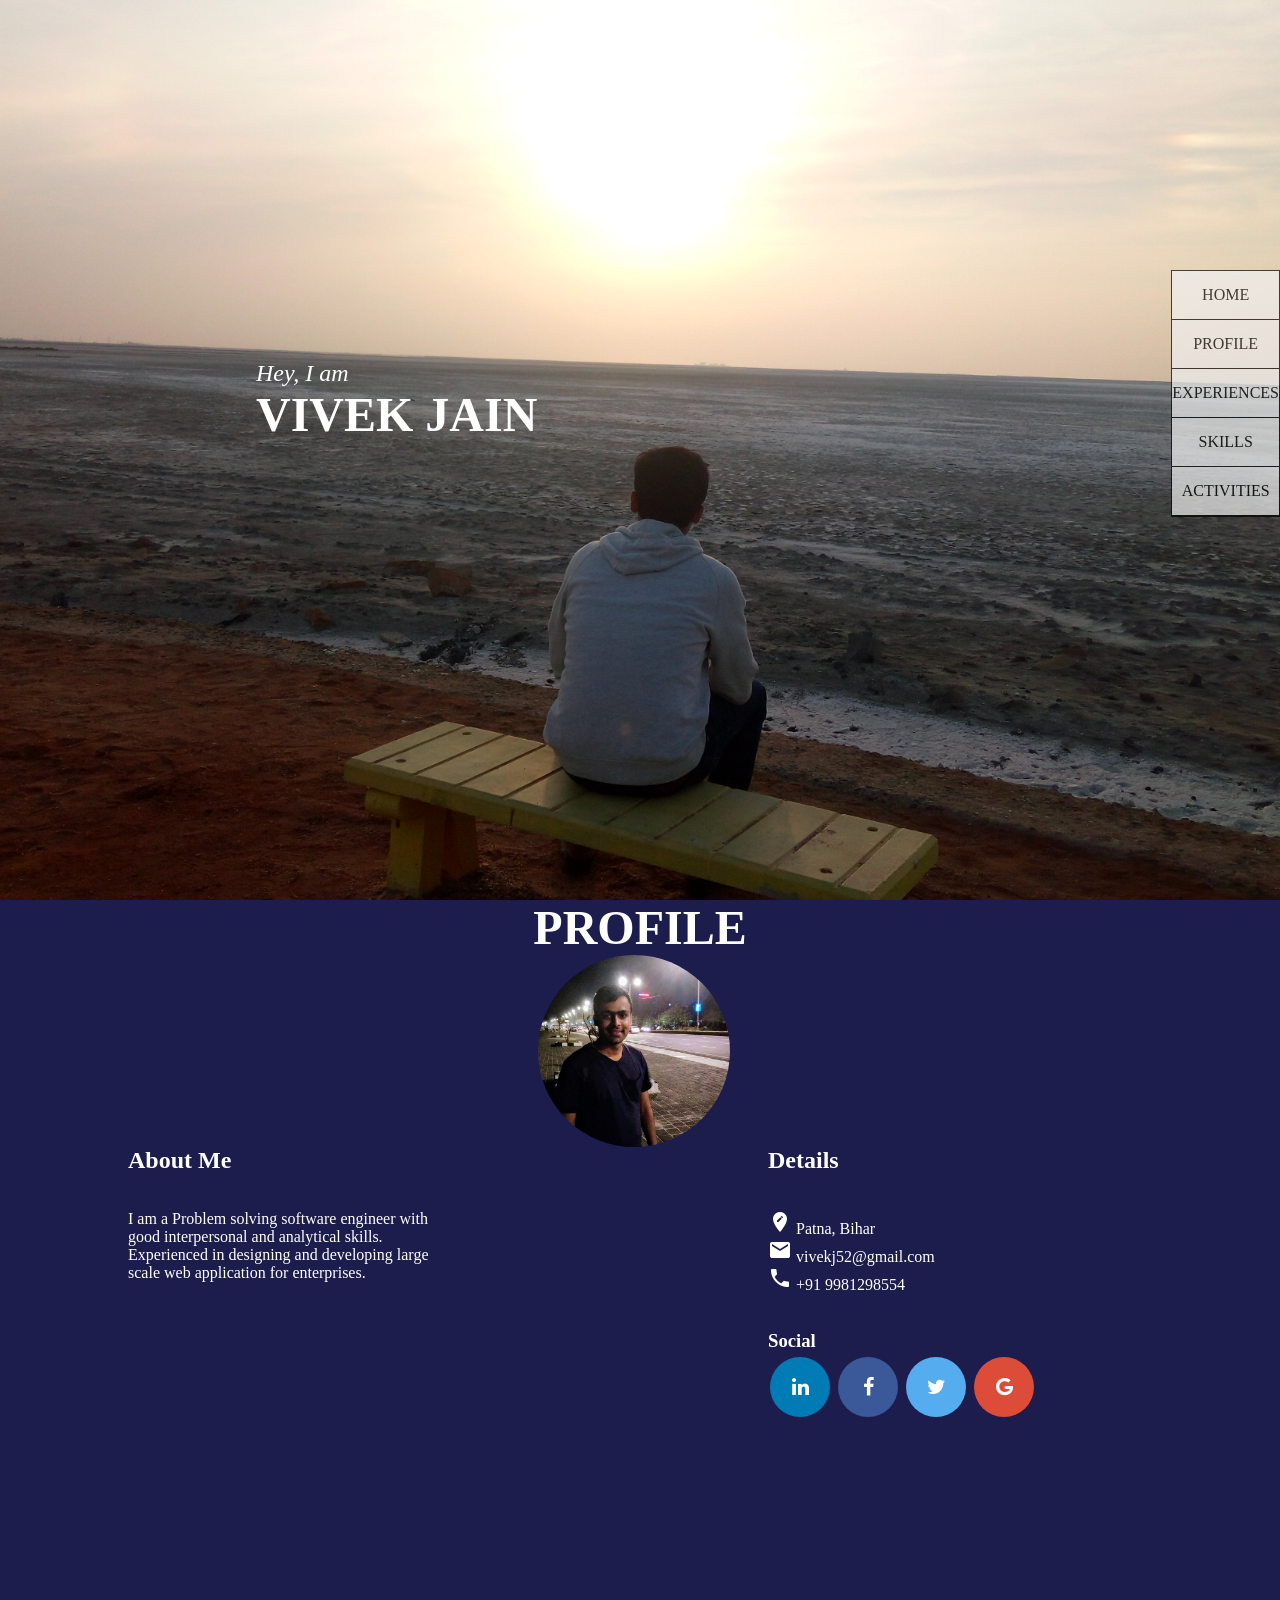
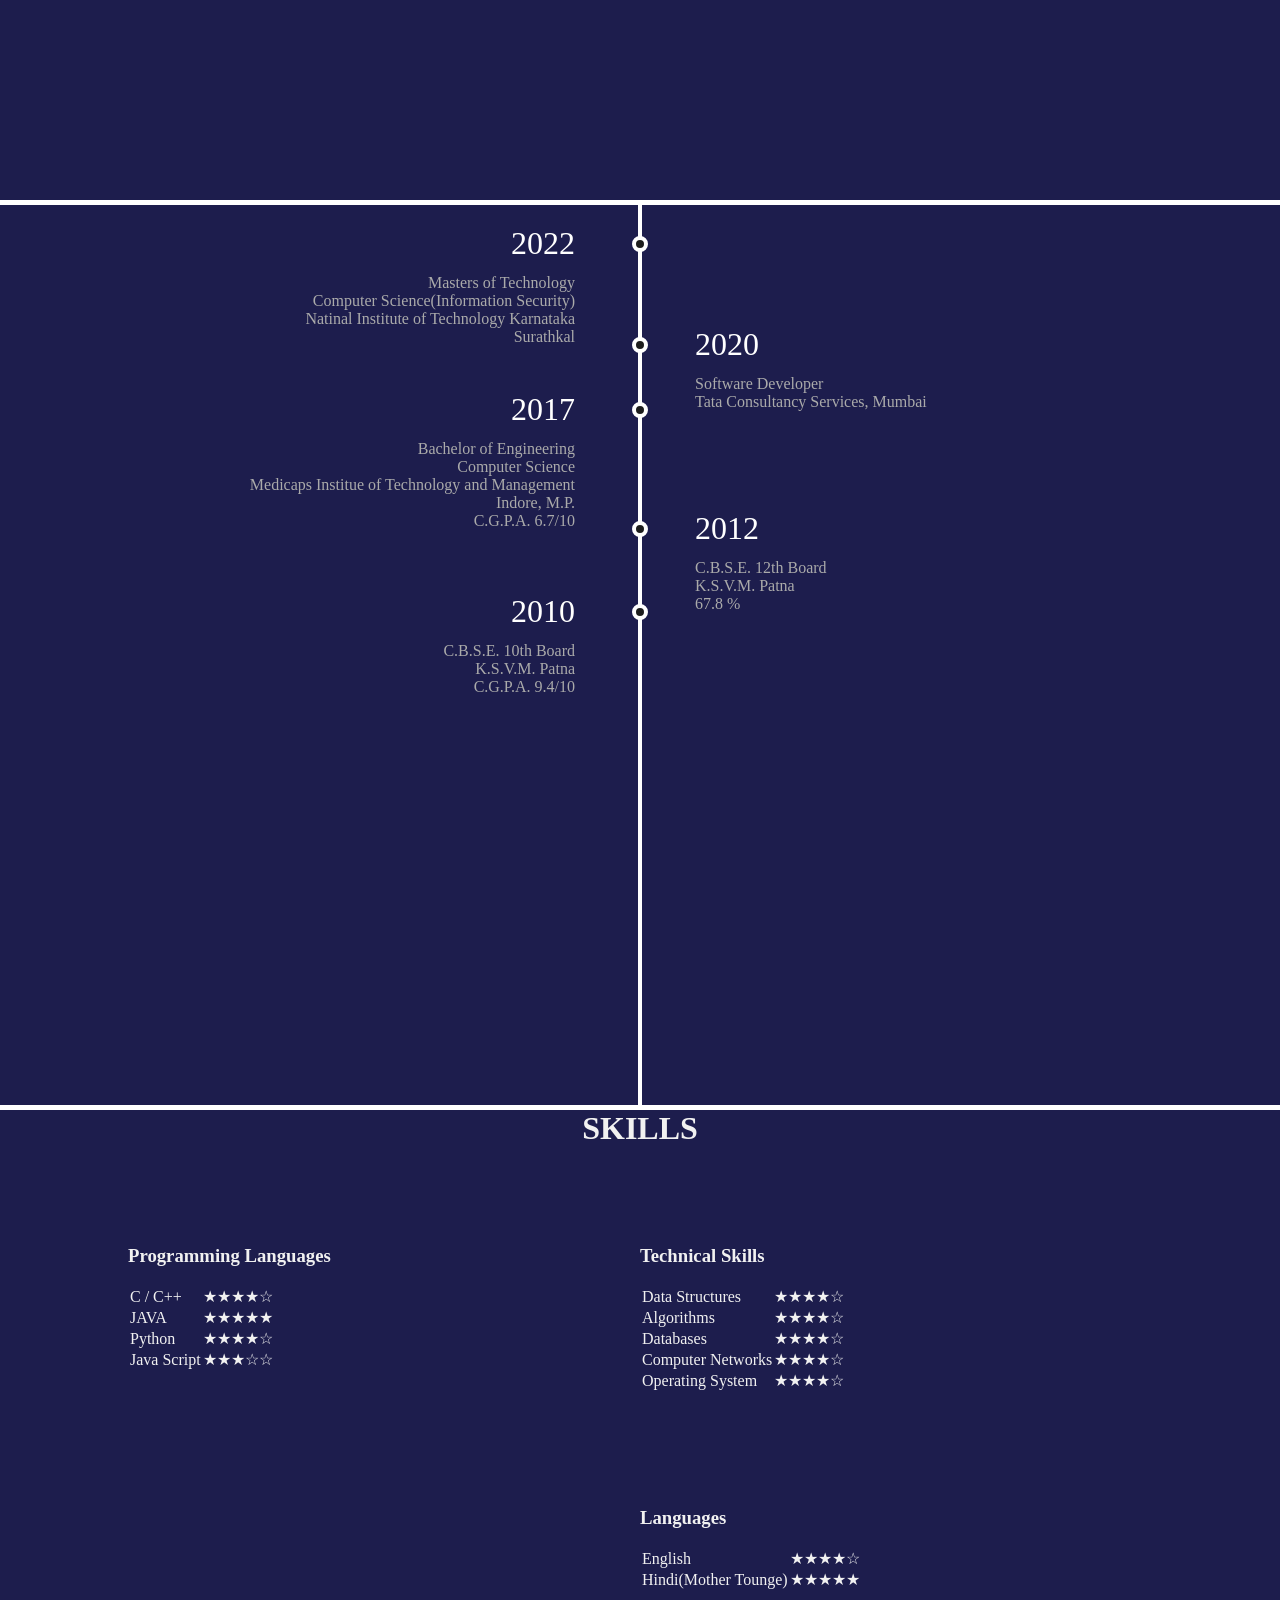
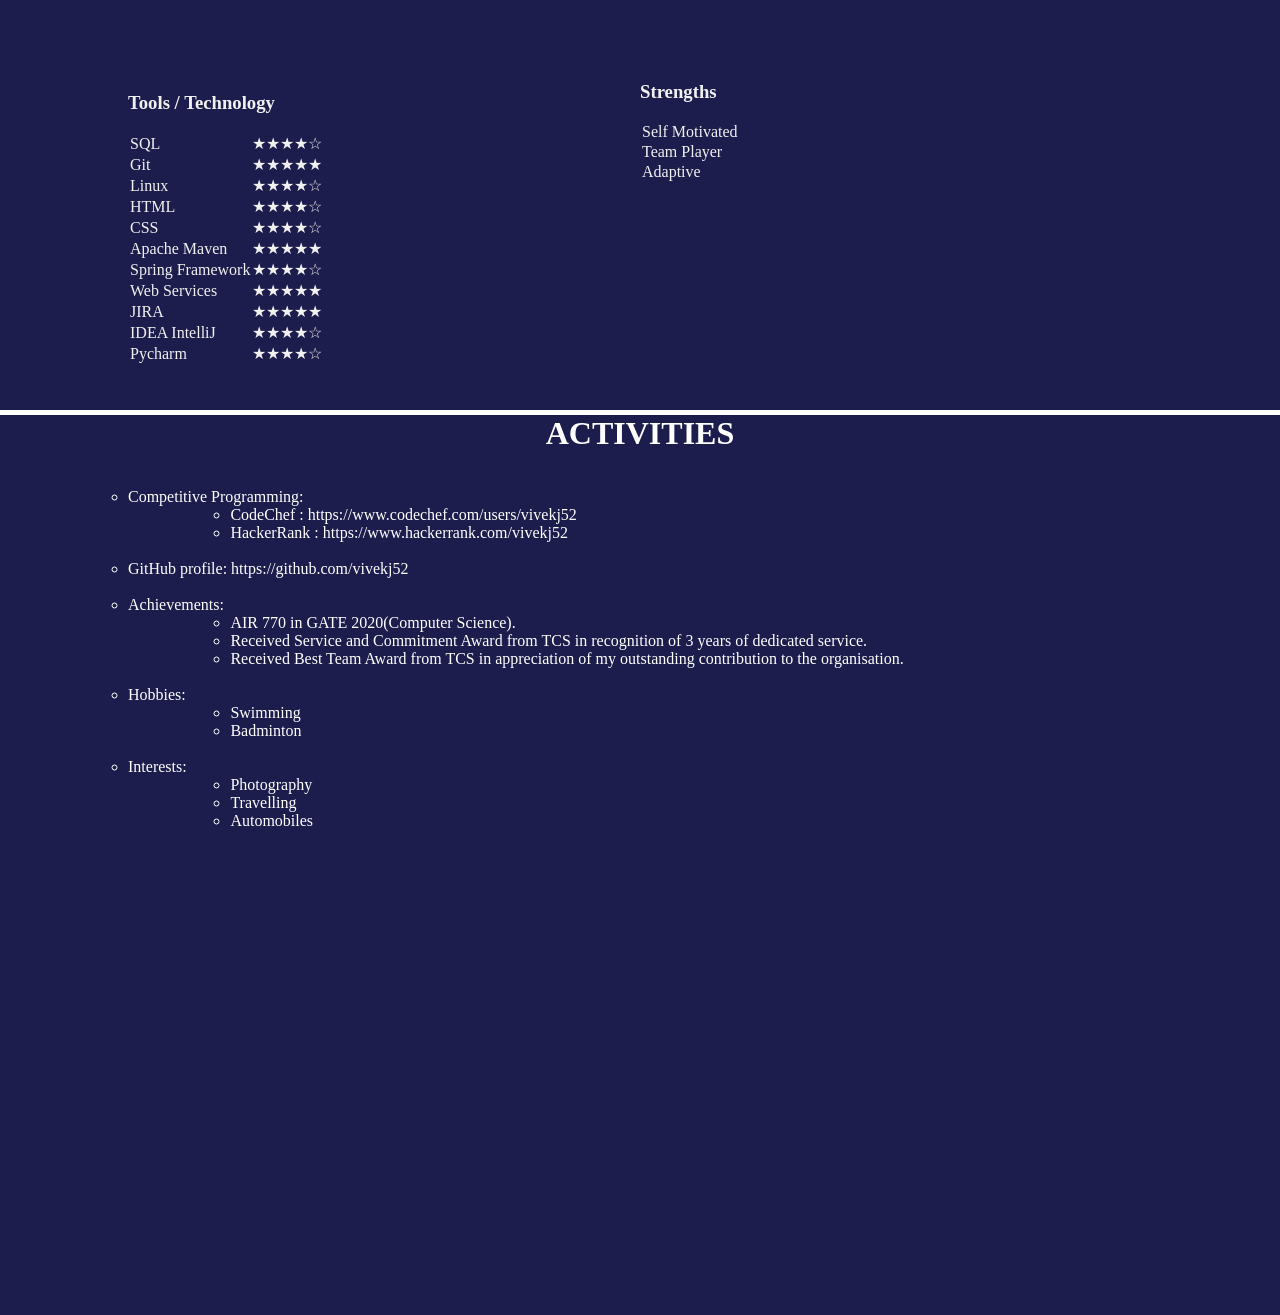
<file: index.html>
<html>
  <head>
    <meta name="viewport" content="width=device-width, initial-scale=1" />
    <link
      rel="stylesheet"
      href="https://cdnjs.cloudflare.com/ajax/libs/font-awesome/4.7.0/css/font-awesome.min.css"
    />
    <link
      href="https://fonts.googleapis.com/icon?family=Material+Icons"
      rel="stylesheet"
    />
    <link rel="stylesheet" type="text/css" href="style.css" />
    <title>
      Vivek Jain
    </title>
  </head>

  <body>
    <div class="menu">
      <nav>
        <ul class="menu_ul">
          <li><a href="#home"> HOME</a></li>
          <li><a href="#profile">PROFILE</a></li>
          <li><a href="#timeline">EXPERIENCES</a></li>
          <li><a href="#skills">SKILLS</a></li>
          <li><a href="#activity">ACTIVITIES</a></li>
        </ul>
      </nav>
    </div>

    <div id="home" class="home">
      <div class="name">
        <i>Hey, I am</i>
        <h1>VIVEK JAIN</h1>
      </div>
    </div>

    <div id="profile" class="profile">
      <div class="head">
        <center><h1>PROFILE</h1></center>
      </div>
      <img id="pic" src="profile.jpg">
      <div class="contents-left">
        <h2>About Me</h2>
        <br /><br />
        <p>
          I am a
          Problem solving software engineer with good interpersonal and
          analytical skills.
        </p>
        <p>
          Experienced in designing and developing large scale web application
          for enterprises.
        </p>
      </div>
      <div class="contents-right">
        <h2>Details</h2>
        <br /><br />
        <i class="material-icons">&#xe568;</i>
        Patna, Bihar
        <br />
        <i class="material-icons">&#xe0be;</i>
        vivekj52@gmail.com
        <br />
        <i class="material-icons">&#xe0b0;</i>
        +91 9981298554
        <br /><br /><br />
        <h3>Social</h3>       
        <a
          href="https://www.linkedin.com/in/vivekjain52/"
          class="fa fa-linkedin"
        ></a>
        <a
          href="https://www.facebook.com/vivek.jain.1800721"
          class="fa fa-facebook"
        ></a>
        <a href="https://twitter.com/VIVEKJ52" class="fa fa-twitter"></a>
        <a href="#" class="fa fa-google"></a>
      </div>
    </div>

    <div id="timeline" class="timeline">
      <div class="entries">
        <div class="entry">
          <div class="title">2022</div>
          <div class="body">
            Masters of Technology<br />
            Computer Science(Information Security)<br />
            Natinal Institute of Technology Karnataka<br />
            Surathkal
          </div>
        </div>
        <div class="entry">
          <div class="title">2020</div>
          <div class="body">
            Software Developer<br />
            Tata Consultancy Services, Mumbai<br />
          </div>
        </div>
        <div class="entry">
          <div class="title">2017</div>
          <div class="body">
            Bachelor of Engineering<br />
            Computer Science<br />
            Medicaps Institue of Technology and Management<br />
            Indore, M.P.<br />
            C.G.P.A. 6.7/10
          </div>
        </div>
        <div class="entry">
          <div class="title">2012</div>
          <div class="body">
            C.B.S.E. 12th Board<br />
            K.S.V.M. Patna<br />
            67.8 %
          </div>
        </div>
        <div class="entry">
          <div class="title">2010</div>
          <div class="body">
            C.B.S.E. 10th Board<br />
            K.S.V.M. Patna<br />
            C.G.P.A. 9.4/10
          </div>
        </div>
      </div>
    </div>

    <div id="skills" class="skills">
      <div>
        <h1><center>SKILLS</center></h1>
      </div>
      <div class="prog_lan">
        <h3>Programming Languages</h3>
        <br />
        <table>
          <tr>
            <td>C / C++</td>
            <td>
              &#9733;&#9733;&#9733;&#9733;&#9734;
            </td>
          </tr>
          <tr>
            <td>JAVA</td>
            <td>
              &#9733;&#9733;&#9733;&#9733;&#9733;
            </td>
          </tr>
          <tr>
            <td>Python</td>
            <td>
              &#9733;&#9733;&#9733;&#9733;&#9734;
            </td>
          </tr>

          <tr>
            <td>Java Script</td>
            <td>
              &#9733;&#9733;&#9733;&#9734;&#9734;
            </td>
          </tr>
        </table>
      </div>

      <div class="tools">
        <h3>Tools / Technology</h3>
        <br />
        <table>
          <tr>
            <td>SQL</td>
            <td>
              &#9733;&#9733;&#9733;&#9733;&#9734;
            </td>
          </tr>
          <tr>
            <td>Git</td>
            <td>
              &#9733;&#9733;&#9733;&#9733;&#9733;
            </td>
          </tr>
          <tr>
            <td>Linux</td>
            <td>
              &#9733;&#9733;&#9733;&#9733;&#9734;
            </td>
          </tr>
          <tr>
            <td>HTML</td>
            <td>
              &#9733;&#9733;&#9733;&#9733;&#9734;
            </td>
          </tr>
          <tr>
            <td>CSS</td>
            <td>
              &#9733;&#9733;&#9733;&#9733;&#9734;
            </td>
          </tr>
          <tr>
            <td>Apache Maven</td>
            <td>
              &#9733;&#9733;&#9733;&#9733;&#9733;
            </td>
          </tr>
          <tr>
            <td>Spring Framework</td>
            <td>
              &#9733;&#9733;&#9733;&#9733;&#9734;
            </td>
          </tr>
          <tr>
            <td>Web Services</td>
            <td>
              &#9733;&#9733;&#9733;&#9733;&#9733;
            </td>
          </tr>
          <tr>
            <td>JIRA</td>
            <td>
              &#9733;&#9733;&#9733;&#9733;&#9733;
            </td>
          </tr>
          <tr>
            <td>IDEA IntelliJ</td>
            <td>
              &#9733;&#9733;&#9733;&#9733;&#9734;
            </td>
          </tr>
          <tr>
            <td>Pycharm</td>
            <td>
              &#9733;&#9733;&#9733;&#9733;&#9734;
            </td>
          </tr>
        </table>
      </div>

      <div class="technical">
        <h3>Technical Skills</h3>
        <br />
        <table>
          <tr>
            <td>Data Structures</td>
            <td>
              &#9733;&#9733;&#9733;&#9733;&#9734;
            </td>
          </tr>
          <tr>
            <td>Algorithms</td>
            <td>
              &#9733;&#9733;&#9733;&#9733;&#9734;
            </td>
          </tr>
          <tr>
            <td>Databases</td>
            <td>
              &#9733;&#9733;&#9733;&#9733;&#9734;
            </td>
          </tr>
          <tr>
            <td>Computer Networks</td>
            <td>
              &#9733;&#9733;&#9733;&#9733;&#9734;
            </td>
          </tr>
          <tr>
            <td>Operating System</td>
            <td>
              &#9733;&#9733;&#9733;&#9733;&#9734;
            </td>
          </tr>
        </table>
      </div>

      <div class="lan">
        <h3>Languages</h3>
        <br />
        <table>
          <tr>
            <td>English</td>
            <td>
              &#9733;&#9733;&#9733;&#9733;&#9734;
            </td>
          </tr>
          <tr>
            <td>Hindi(Mother Tounge)</td>
            <td>
              &#9733;&#9733;&#9733;&#9733;&#9733;
            </td>
          </tr>
        </table>
      </div>
      <div class="strength">
        <h3>Strengths</h3>
        <br />
        <table>
          <tr>
            <td>Self Motivated</td>
          </tr>
          <tr>
            <td>Team Player</td>
          </tr>
          <tr>
            <td>Adaptive</td>
          </tr>
        </table>
      </div>
    </div>

    <div id="activity" class="activity">
      <div>
        <h1><center>ACTIVITIES</center></h1>
      </div>
      <br /><br />
      <div class="achievements">
        <ul class="list">
          <li>
            Competitive Programming:
            <ul class="list">
              <li>
                CodeChef : https://www.codechef.com/users/vivekj52
              </li>
              <li>
                HackerRank : https://www.hackerrank.com/vivekj52
              </li>
            </ul>
          </li>
        </ul>
        <br />
        <ul class="list">
          <li>
            GitHub profile: https://github.com/vivekj52
          </li>
        </ul>
        <br />
        <ul class="list">
          <li>
            Achievements:
            <ul class="list">
              <li>AIR 770 in GATE 2020(Computer Science).</li>
              <li>
                Received Service and Commitment Award from TCS in recognition of
                3 years of dedicated service.
              </li>
              <li>
                Received Best Team Award from TCS in appreciation of my
                outstanding contribution to the organisation.
              </li>
            </ul>
          </li>
        </ul>
        <br />
        <ul class="list">
            <li>
                Hobbies:
                <ul class="list">
                    <li>
                        Swimming
                    </li>
                    <li>
                        Badminton
                    </li>
                </ul>
            </li>
        </ul>
        <br />
        <ul class="list">
                <li>
                    Interests:
                    <ul class="list">
                        <li>
                            Photography
                        </li>
                        <li>
                            Travelling
                        </li>
                        <li>
                            Automobiles
                        </li>
                    </ul>
                </li>
            </ul>
      </div>
    </div>
  </body>
</html>
</file>
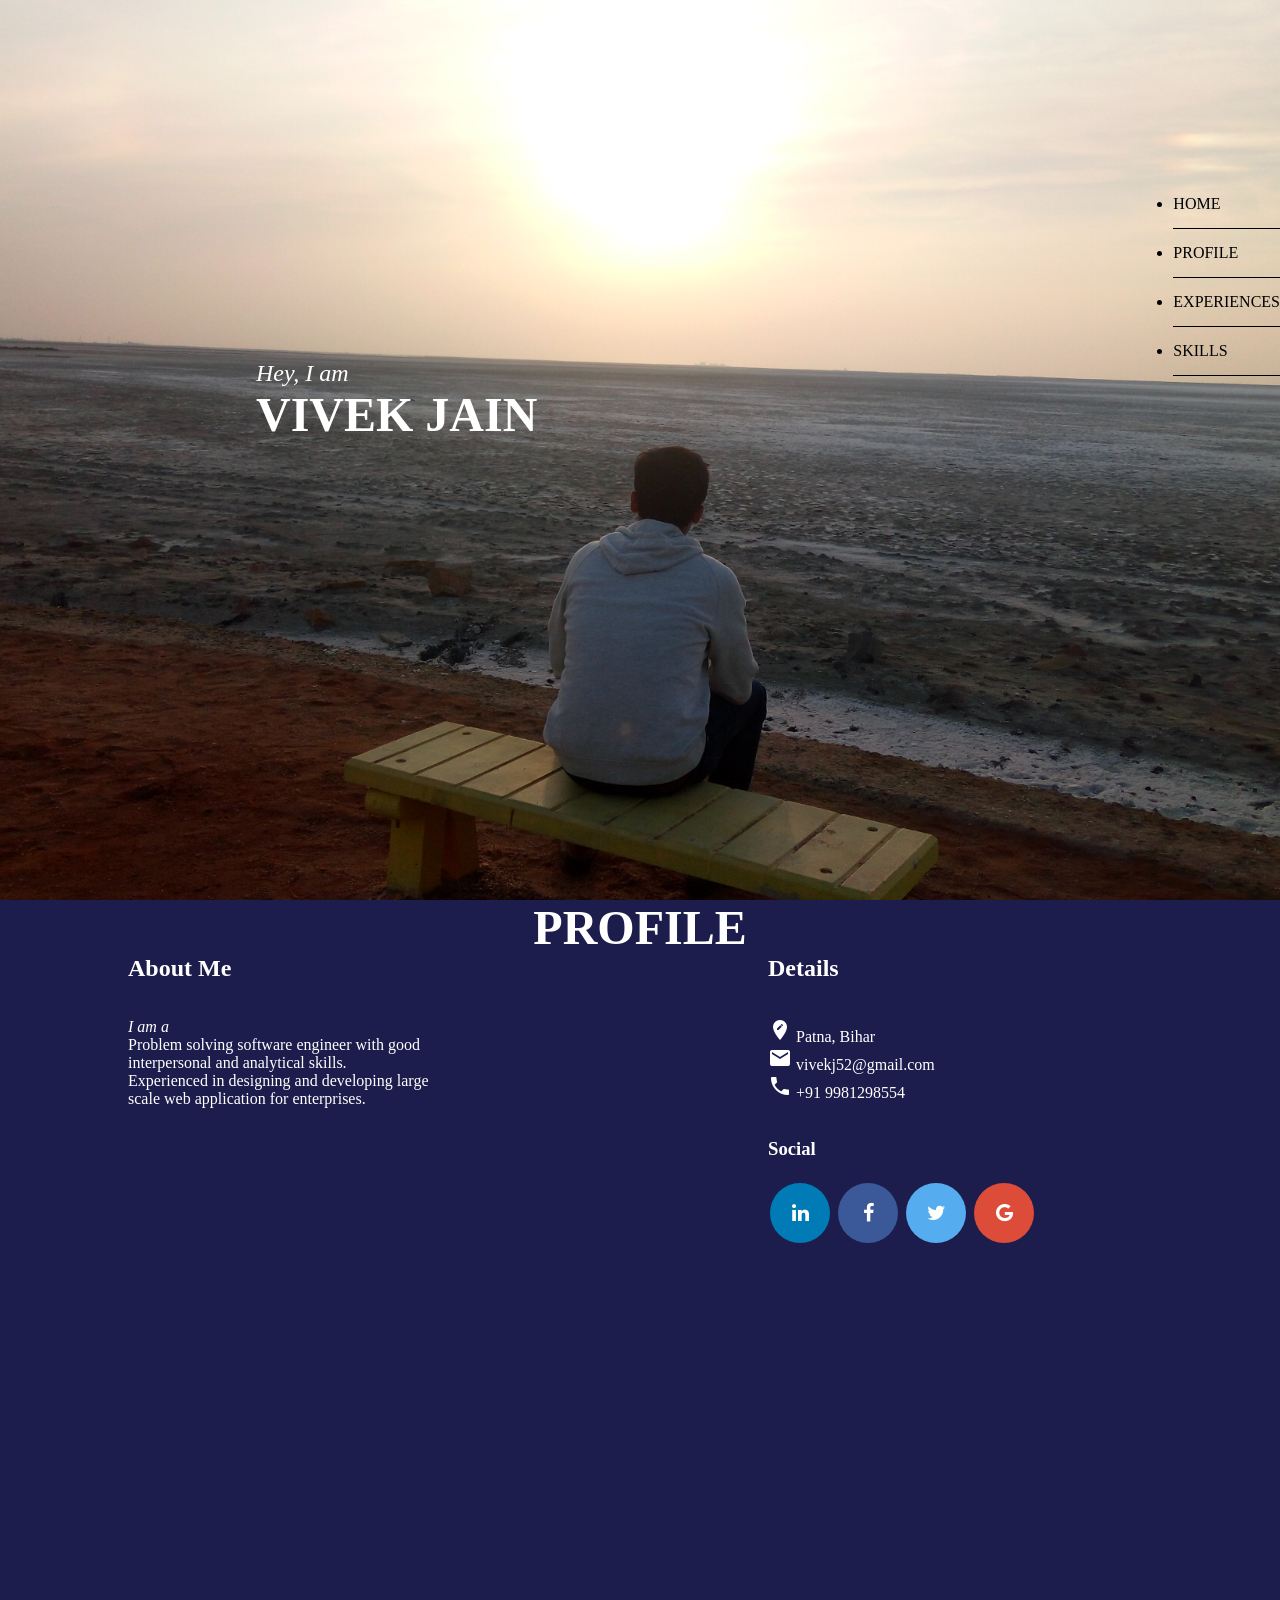
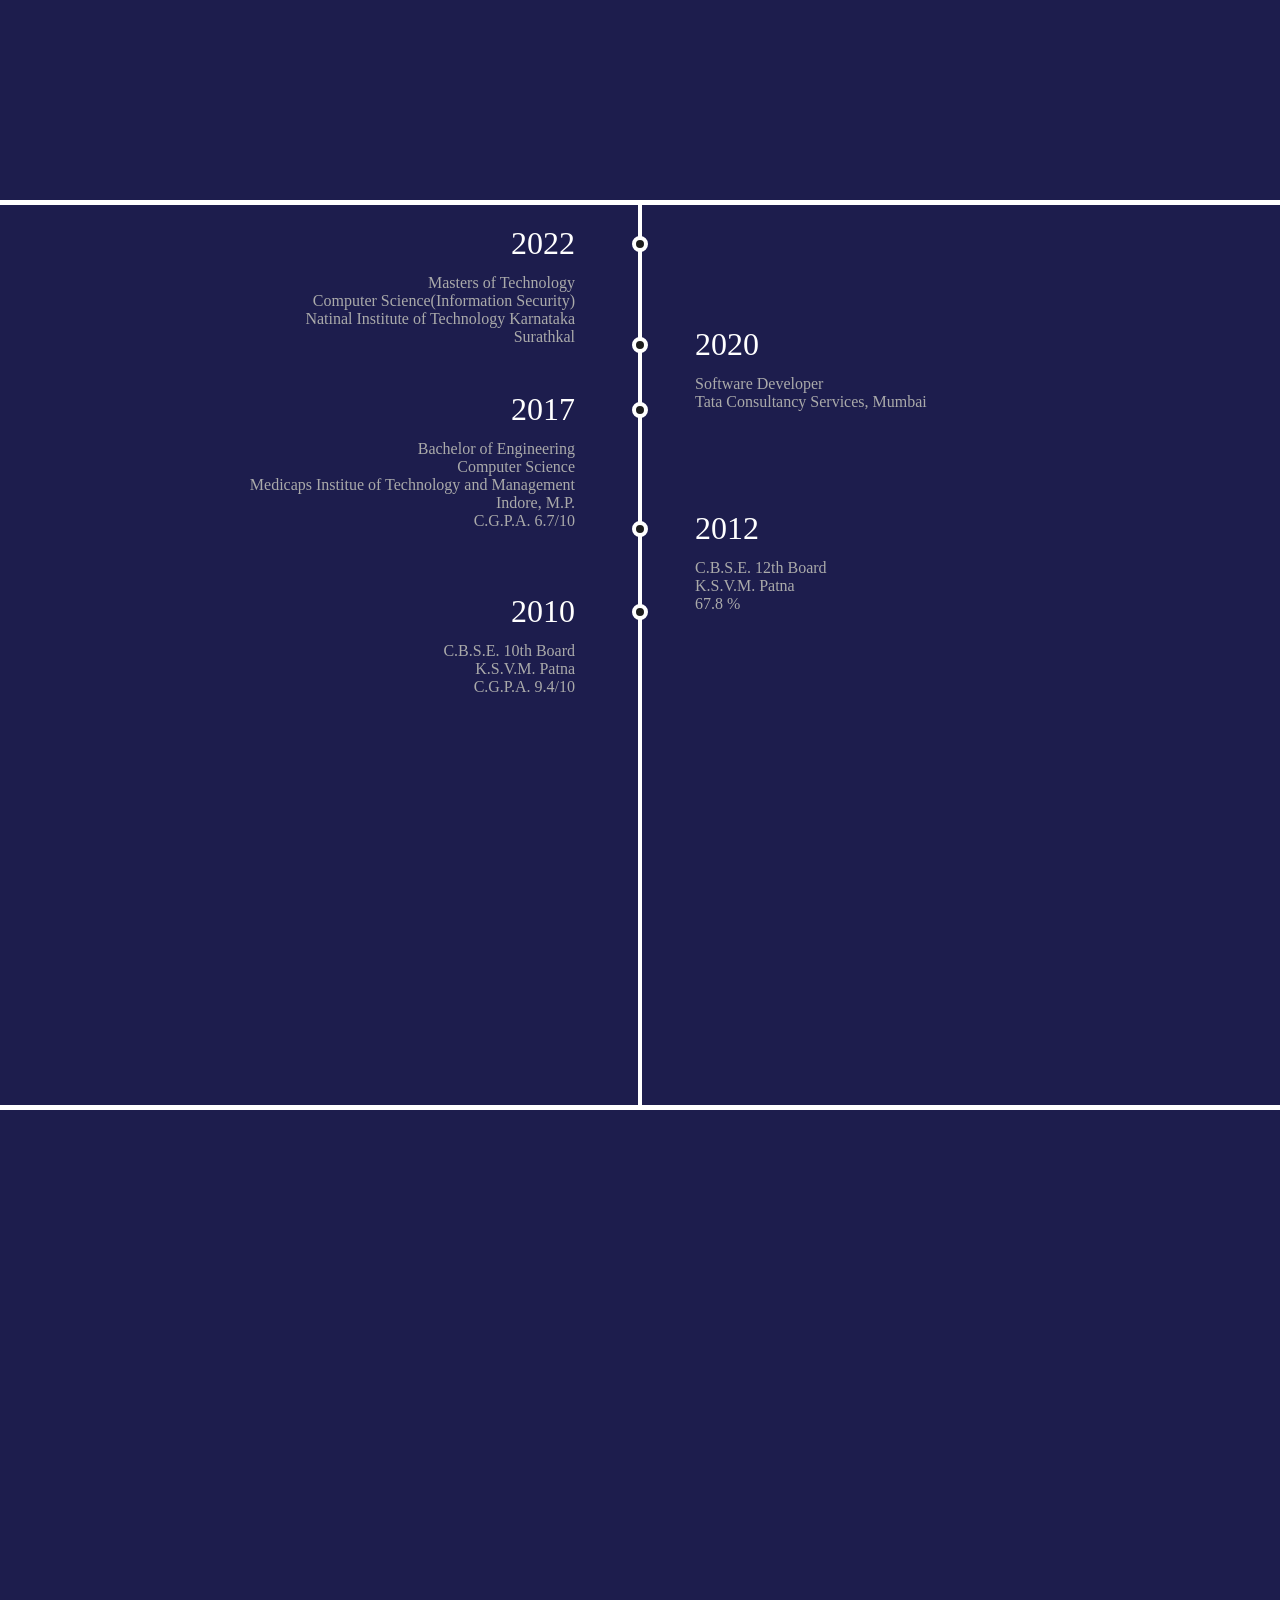
<file: personal_page.html>
<html>

<head>
    <meta name="viewport" content="width=device-width, initial-scale=1">
    <link rel="stylesheet" href="https://cdnjs.cloudflare.com/ajax/libs/font-awesome/4.7.0/css/font-awesome.min.css">
    <link href="https://fonts.googleapis.com/icon?family=Material+Icons" rel="stylesheet">
    <link rel="stylesheet" type="text/css" href="style.css"/>
    <title>
        Vivek Jain
    </title>
</head>

<body>

    <div class="menu">
        <nav>
            <ul>
                <li><a href="#home"> HOME</a></li>
                <li><a href="#profile">PROFILE</a></li>
                <li><a href="#timeline">EXPERIENCES</a></li>
                <li><a href="#skills">SKILLS</a></li>
            </ul>
        </nav>
    </div>
    
    <div id="home" class="home">       
        <div class="name">
            <i>Hey, I am</i>
            <h1>VIVEK JAIN</h1>
        </div>
    </div>

    <div id="profile" class="profile">

        <div class="head">
            <center><h1>PROFILE</h1></center>
        </div>
        <div class="contents-left">
            <h2>About Me</h2>
            <br><br>
            <p>
            <i> I am a</i> 
            <br>
            Problem solving software engineer with good interpersonal and analytical skills.
            </p>
            <p>Experienced in designing and developing large scale web application for enterprises.</p>
        </div>
        <div class="contents-right">
            <h2>Details</h2>
            <br><br>
            <i class="material-icons">&#xe568;</i>
            Patna, Bihar
            <br>
            <i class="material-icons">&#xe0be;</i>
            vivekj52@gmail.com
            <br>
            <i class="material-icons">&#xe0b0;</i>
            +91 9981298554
            <br><br><br>
            <h3>Social</h3>
            <br>
            <a href="https://www.linkedin.com/in/vivekjain52/" class="fa fa-linkedin"></a>
            <a href="https://www.facebook.com/vivek.jain.1800721" class="fa fa-facebook"></a>
            <a href="https://twitter.com/VIVEKJ52" class="fa fa-twitter"></a>
            <a href="#" class="fa fa-google"></a>
        </div>  
    </div>

    <div id="timeline" class="timeline">

            <div class="entries">
                    <div class="entry">
                      <div class="title">2022</div>
                      <div class="body">
                        Masters of Technology<br>
                        Computer Science(Information Security)<br>
                        Natinal Institute of Technology Karnataka<br>
                        Surathkal
                      </div>
                    </div>
                    <div class="entry">
                      <div class="title">2020</div>
                      <div class="body">
                        Software Developer<br>
                        Tata Consultancy Services, Mumbai<br>
                      </div>
                    </div>
                    <div class="entry">
                      <div class="title">2017</div>
                      <div class="body">
                            Bachelor of Engineering<br>
                            Computer Science<br>
                            Medicaps Institue of Technology and Management<br>
                            Indore, M.P.<br>
                            C.G.P.A. 6.7/10
                      </div>
                    </div>
                    <div class="entry">
                      <div class="title">2012</div>
                      <div class="body">
                        C.B.S.E. 12th Board<br>
                        K.S.V.M. Patna<br>
                        67.8 %
                      </div>
                    </div>
                    <div class="entry">
                      <div class="title">2010</div>
                      <div class="body">
                            C.B.S.E. 10th Board<br>
                            K.S.V.M. Patna<br>
                            C.G.P.A. 9.4/10
                      </div>
                    </div>
                  </div>
        
    </div>

    <div id="skills" class="skills">

    </div>
</body>
</html>
</file>
<file: style.css>
* {
  margin: 0%;
  padding: 0%;
}
html {
  scroll-behavior: smooth;
}

.home {
  width: 100%;
  height: 100%;
  margin: 0%;
  background-size: cover;
  background-image: url("background.jpg");
  background-attachment: fixed;
  background-position: center;
  background-repeat: no-repeat;
}
.profile {
  width: 100%;
  height: 100%;
  margin-top: 0px; 
  background-color: #1d1d4d;
  background-position: center;
  background-attachment: fixed;
  background-size: cover;
  background-repeat: no-repeat;
  overflow: auto;
}
#pic{
    position: relative;
    left: 42%; 
    width: 15%;
    border-radius: 100%;
}

.menu {
  position: absolute;
  margin: 0%;
  padding: 0%;
  right: 0%;
  top: 20%;
  z-index: 1;
}
.menu_ul {
  list-style-type: none;
  opacity: 70%;
  text-align: center;
  margin: 0;
  padding: 0;
  width: wrap;
  right: 0%;
  top: 30%;
  background-color: #f1f1f1;
  position: fixed;
  border: 1px solid #000;
}

li a {
  display: block;
  color: #000;
  height: 20%;
  padding: 15px 0px;
  text-decoration: none;
  border-bottom: 1px solid #000;
}


li a:hover:not(.active) {
  background-color: #c0c0d8;
  color: white;
}

.name {
  font-family: cursive;
  position: absolute;
  top: 40%;
  left: 20%;
  font-size: 150%;
  color: white;
}

.head {
  font-family: cursive;
  color: white;
  font-size: 150%;
}
.contents-left {
  position: absolute;
  color: white;
  font-family: cursive;
  width: 25%;
  margin-left: 10%;
}
.contents-right {
  position: absolute;
  color: white;
  font-family: cursive;
  width: 25%;
  margin-left: 60%;
}

.timeline {
  background-color: #1d1d4d;
  height: 100%;
  margin-top: 5px;
  font-family: cursive;
  position: relative;
  overflow: auto;
}
.timeline:before {
  content: "";
  position: absolute;
  top: 0px;
  left: 50%;
  bottom: 0px;
  -webkit-transform: translateX(-50%);
  transform: translateX(-50%);
  width: 4px;
  background-color: #fff;
}
.timeline .entries {
  width: 100%;
  margin: auto;
  position: relative;
  left: -5px;
}
.timeline .entries .entry {
  width: calc(50% - 80px);
  float: left;
  padding: 20px;
  clear: both;
  text-align: right;
}
.timeline .entries .entry:not(:first-child) {
  margin-top: -60px;
}
.timeline .entries .entry .title {
  font-size: 32px;
  margin-bottom: 12px;
  position: relative;
  color: #fff;
}
.timeline .entries .entry .title:before {
  content: "";
  position: absolute;
  width: 8px;
  height: 8px;
  border: 4px solid #ffffff;
  background-color: #1d1d1d;
  border-radius: 100%;
  top: 50%;
  -webkit-transform: translateY(-50%);
  transform: translateY(-50%);
  right: -73px;
  z-index: 1000;
}
.timeline .entries .entry .title.big:before {
  width: 24px;
  height: 24px;
  -webkit-transform: translate(8px, -50%);
  transform: translate(8px, -50%);
}
.timeline .entries .entry .body {
  color: #aaa;
}
.timeline .entries .entry .body p {
  line-height: 1.4em;
}
.timeline .entries .entry:nth-child(2n) {
  text-align: left;
  float: right;
}
.timeline .entries .entry:nth-child(2n) .title:before {
  left: -63px;
}
.timeline .entries .entry:nth-child(2n) .title.big:before {
  -webkit-transform: translate(-8px, -50%);
  transform: translate(-8px, -50%);
}

.skills {
  background-color: #1d1d4d;
  height: 100%;
  margin-top: 5px; 
  margin-bottom: 5px;
  font-family: cursive;
  position: relative;
  color: #f1f1f1;
}

.prog_lan {
  position: absolute;
  left: 10%;
  top: 15%;
  width: 40%;
}
.tools {
  position: absolute;
  left: 10%;
  bottom: 5%;
  width: 40%;
}

.technical {
  position: absolute;
  right: 10%;
  top: 15%;
  width: 40%;
}
.lan {
  position: relative;
  top: 40%;
  left: 50%;
  width: 40%;
}
.strength {
  position: relative;
  top: 50%;
  left: 50%;
  width: 40%;
}

tr{
    color: #f1f1f1;
}
tr:hover {
  background-color: white;
  color: #1d1d4d;
}

.activity {
  background-color: #1d1d4d;
  color: white;
  height: 100%;
  width: 100%;
  margin: 0;
  font-family: cursive;
  position: relative;
}
.list {
    position: relative;
    left: 10%;
    right: 10%;
    width: 80%;
    list-style-type: circle;
}

.fa {
  padding: 20px;
  font-size: 20px;
  width: 20px;
  text-align: center;
  text-decoration: none;
  margin: 5px 2px;
  border-radius: 90%;
}

.fa:hover {
  opacity: 0.7;
}

.fa-facebook {
  background: #3b5998;
  color: white;
}

.fa-twitter {
  background: #55acee;
  color: white;
}

.fa-google {
  background: #dd4b39;
  color: white;
}

.fa-linkedin {
  background: #007bb5;
  color: white;
}
</file>
